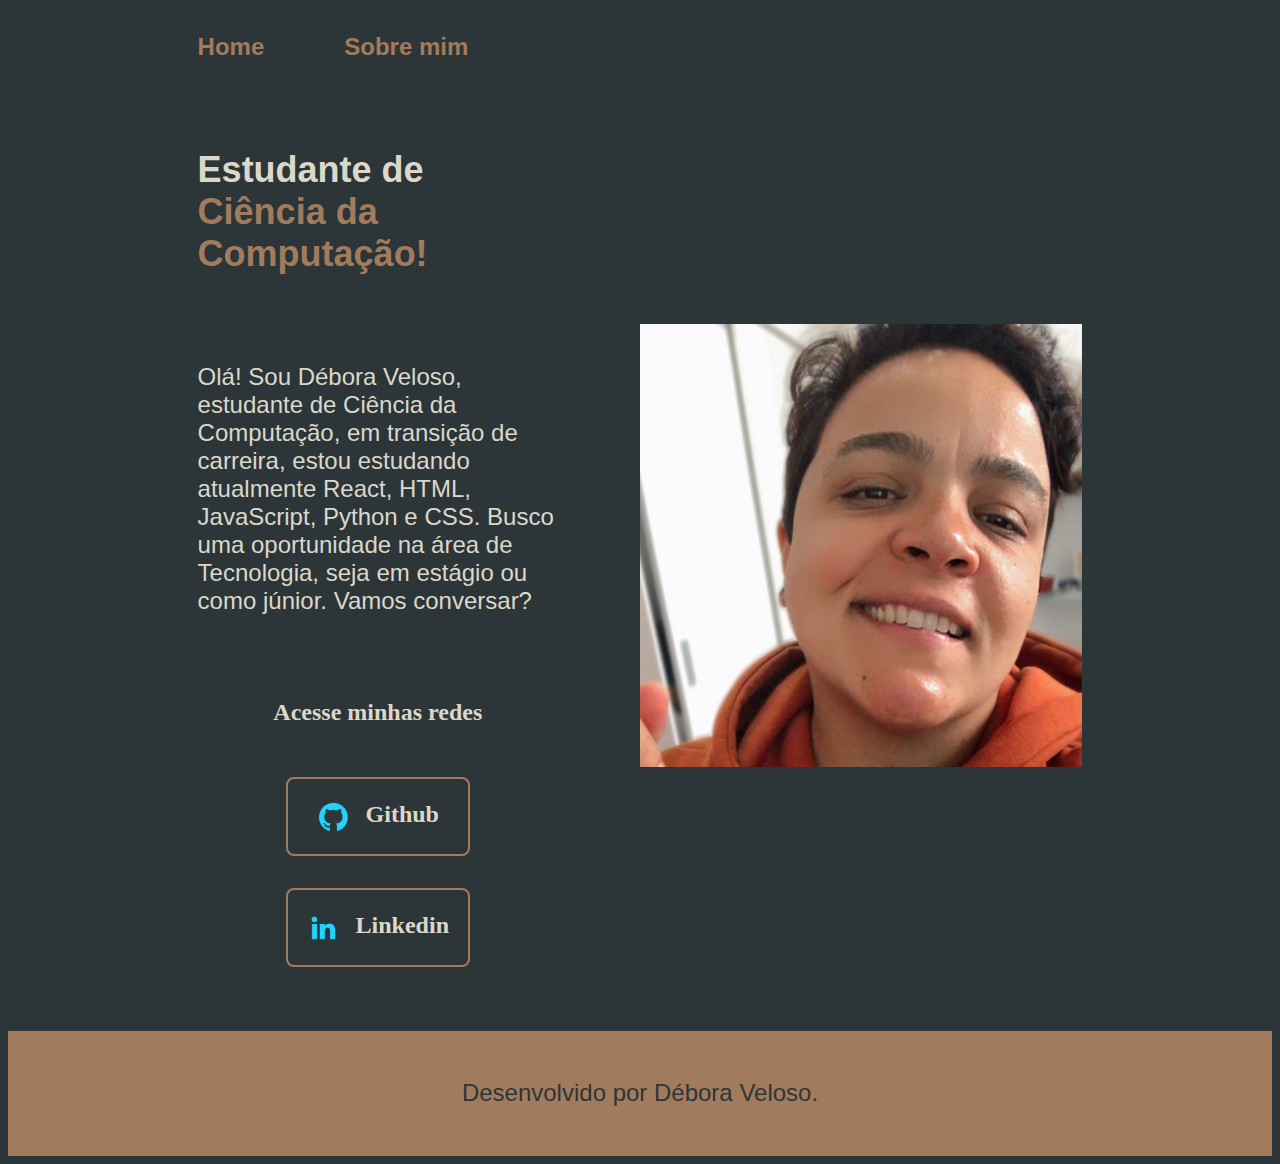
<file: index.html>
<!DOCTYPE html>
<html lang="pt-br">

<head>
    <meta charset="UTF-8">
    <meta http-equiv="X-UA-Compatible" content="IE=edge">
    <meta name="viewport" content="width=device-width, initial-scale=1.0">
    <title>Portifolio</title>
    <link rel="stylesheet" href="./style/style.css">
</head>

<body>
    <header class="cabecalho">
        <nav class="cabecalho__menu">
            <a class="cabecalho__menu__link" href="index.html">Home</a>
            <a class="cabecalho__menu__link" href="about.html">Sobre mim</a>
        </nav>
    </header>
    <main class="apresentacao">
        <section class="apresentacao__conteudo">
            <h1 class="apresentacao__conteudo__titulo">Estudante de <strong 
            class="titulo-destaque"> Ciência da Computação!
            </strong></h1>
            <p class="apresentacao__conteudo__texto">Olá! Sou Débora Veloso, estudante de Ciência da Computação, em transição de carreira, estou
            estudando atualmente React, HTML, JavaScript, Python e 
            CSS. Busco uma oportunidade na área de Tecnologia, seja em estágio ou como júnior. Vamos
            conversar?</p>
            <div class="apresentacao__links">
                <h2 class="apresentacao__links__subtitulo">Acesse minhas redes</h2>
                <a class="apresentacao__links__navegacao" href="https://github.com/DehChabari85">
                    <img src="./assets/github.png">
                    Github
                </a>
                <a class="apresentacao__links__navegacao" href="https://linkedin.com/in/debora-floriano-veloso-1294b9159/">
                    <img src="./assets/linkedin.png">
                    Linkedin
                </a>
                </div>
        </section>
        <img class="apresentacao__imagem" src="./assets/Captura de tela 2023-10-26 104127.png" alt="Foto da Débora programando">
    </main>
    <footer class="rodape">
        <p>Desenvolvido por Débora Veloso.</p>
    </footer>
</body>

</html>
</file>
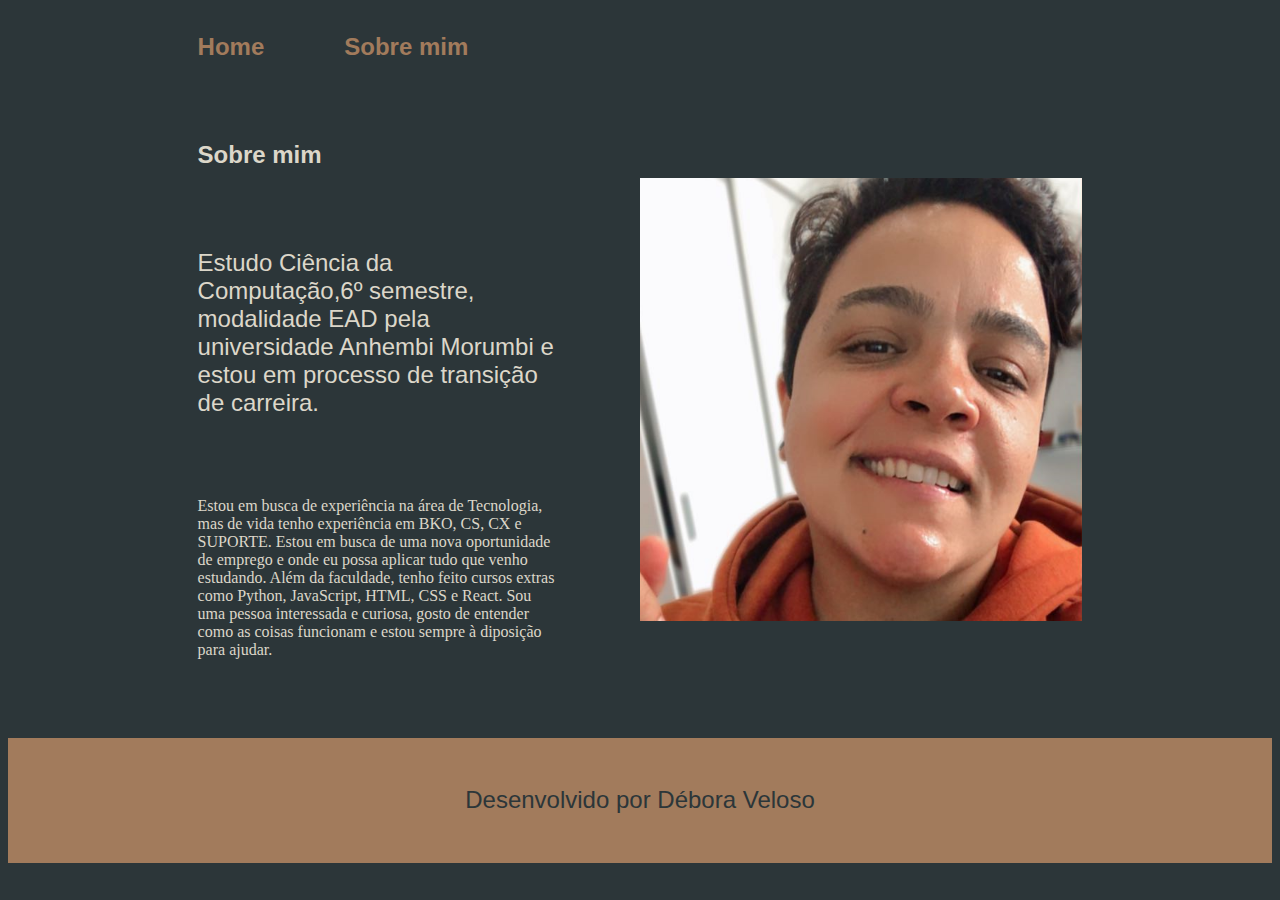
<file: about.html>
<!DOCTYPE html>
<html lang="pt-br">
<head>
    <meta charset="UTF-8">
    <meta name="viewport" content="width=device-width, initial-scale=1.0">
    <title>Sobre mim</title>
    <link rel="stylesheet" href="./style/style.css">
</head>
<body>
    <header class="cabecalho">
        <nav class=" cabecalho__menu">
            <a class="cabecalho__menu__link" href="index.html">Home</a>
            <a class="cabecalho__menu__link" href="about.html">Sobre mim</a>
        </nav>
    </header>

    <main class ='apresentacao'>
        <section class="apresentacao__conteudo">
            <h1 class="apresentacao__conteudo__texto">Sobre mim</h1>
            <p class="apresentacao__conteudo__texto">Estudo Ciência da Computação,6º semestre, modalidade EAD pela universidade Anhembi Morumbi e estou em processo de transição de carreira.</p>
            <p class="">Estou em busca de experiência na área de Tecnologia, mas de vida tenho experiência em BKO, CS, CX e SUPORTE. Estou em busca de uma nova oportunidade de emprego e onde eu possa aplicar tudo que venho estudando. Além da faculdade, tenho feito cursos extras como Python, JavaScript, HTML, CSS e React.
                Sou uma pessoa interessada e curiosa, gosto de entender como as coisas funcionam e estou sempre à diposição para ajudar. 
            </p>
        </section>
        <img class="apresentacao__imagem" src="./assets/Captura de tela 2023-10-26 104127.png" alt="Foto da Débora programando">

    </main>

    <footer class="rodape">
        <p>Desenvolvido por Débora Veloso</p>
    </footer>
</body>
</html>
</file>
<file: style/style.css>
.krona-one-regular {
    font-family: "Krona One", sans-serif;
    font-weight: 400;
    font-style: normal;
  }  
:root{
    --cor-primaria: #2C3639;
    --cor-secundaria: #DCD7C9;
    --cor-terciaria: #A27B5C;
    --cor-hover: #3F4E4F;

    --fonte-primaria: 'Krona One', sans-serif;
    --fonte-secundaria: 'Montserrat', sans-serif;
}  

.apresentacao{
    margin: 0;
    padding: 0;
}

body {
    box-sizing: border-box;
    background-color: var(--cor-primaria);
    color: var(--cor-secundaria);
}

.cabecalho{
    padding: 2% 0% 0% 15%;
}
.cabecalho__menu{
   display: flex; 
   gap: 80px;
}

.cabecalho__menu__link{
    font-family: var(--fonte-secundaria);
    font-size: 1.5rem;
    font-weight: 600;
    color: var(--cor-terciaria);
    text-decoration: none;
}

.apresentacao {
    padding: 5% 15%;
    display: flex;
    align-items: center;
    justify-content: space-between;
    gap: 82px;
}
.apresentacao__conteudo{
    width: 50%;
    display: flex;
    flex-direction: column;
    gap: 40px;
    
}
.apresentacao__conteudo__titulo{
    font-size: 2.25rem;
    font-family: var(--fonte-primaria);
}

.titulo-destaque {
    color: var(--cor-terciaria);
}

.apresentacao__conteudo__texto{
    font-size: 1.5rem;
    font-family:var(--fonte-secundaria) ;
}
.apresentacao__links {
    display: flex;
    flex-direction: column;
    justify-content:space-between;
    align-items: center;
    gap: 32px;    
}
.apresentacao__conteudo__subtitulo{
font-family: var(--fonte-primaria);
font-weight: 400;
font-size: 1.5rem;
}

.apresentacao__links__navegacao {
    display: flex;
    justify-content: center;
    gap: 16px;
    border: 2px solid var(--cor-terciaria);
    width: 50%;
    text-align: center;
    border-radius: 8px;
    font-size: 1.5rem;
    font-weight: 600;
    padding: 21.5px 0;
    text-decoration: none;
    color: var(--cor-secundaria);
        
}
.apresentacao__links__link:hover {
    background-color: var(--cor-hover);
}

.apresentacao__imagem{
    width: 50%;
}
.rodape{
    padding: 24.5px;
    color: var(--cor-primaria);
    background-color: var(--cor-terciaria);
    text-align: center;
    font-family: var(--fonte-secundaria);
    font-size: 1.5rem;
    font-weight: 400;    
}

@media (max-width: 1200px){
    .cabecalho{
        padding: 10%;
    }
    .cabecalho__menu{
       justify-content: center; 
    }
    .apresentacao{
        flex-direction: column-reverse;
        padding: 5%;
    }
    .apresentacao__conteudo{
        width: auto;
    }
   
}
</file>
